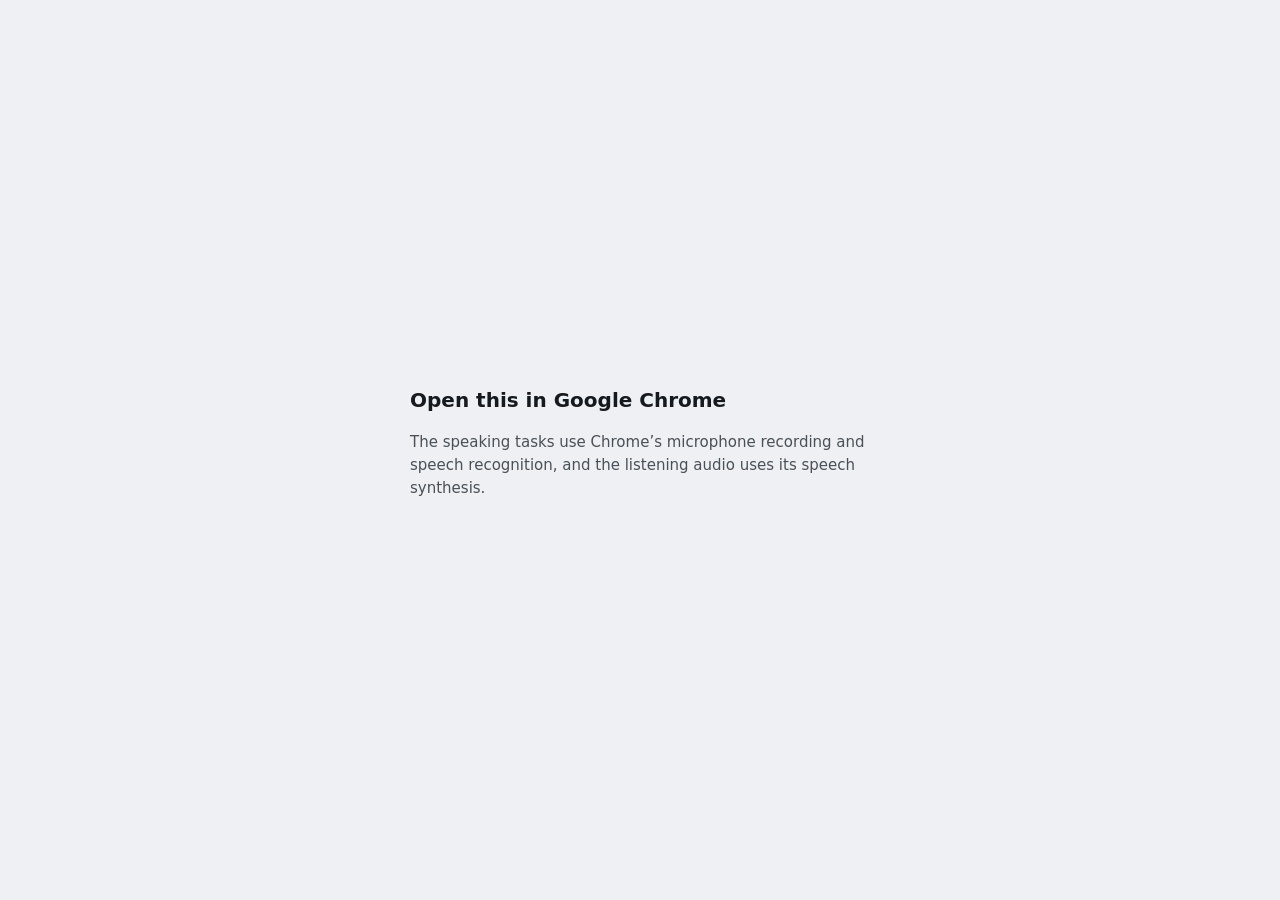
<file: index.html>
<!DOCTYPE html>
<!--
  PTE Academic Practice Trainer

  Built to the PTE Academic format as revised by Pearson on 7 August 2025:
  22 task types across three parts, 52-64 scored items per form, no break.
  Verify item counts and timings against Pearson's current scored-item
  table before relying on them.

  Start with: python3 run.py     then open http://localhost:8765
-->
<html lang="en">
<head>
<meta charset="utf-8">
<meta name="viewport" content="width=device-width, initial-scale=1">
<title>PTE Academic Practice Trainer</title>
<link rel="stylesheet" href="css/app.css">
</head>
<body>
<div id="app"></div>
<div id="overlay"></div>
<div id="toast"></div>

<script src="js/util.js"></script>
<script src="js/store.js"></script>
<script src="js/state.js"></script>
<script src="js/api.js"></script>
<script src="js/speech.js"></script>
<script src="js/meta.js"></script>
<script src="js/charts.js"></script>
<script src="js/grade.js"></script>
<script src="js/items.js"></script>
<script src="js/runner.js"></script>
<script src="js/results.js"></script>
<script src="js/generate.js"></script>
<script src="js/ui.js"></script>
<script src="js/main.js"></script>
</body>
</html>
</file>
<file: css/app.css>
:root{
  --bg:#eef0f3; --surface:#fff; --surface-2:#f7f8fa;
  --ink:#161a1f; --ink-2:#4a5058; --ink-3:#767d86;
  --rule:#d5d9df; --rule-2:#e6e9ed;
  --accent:#1f4e79; --accent-ink:#fff; --accent-soft:#e8eef4;
  --warn:#a15c07; --danger:#a8271c; --ok:#1a6b3c;
  --sans:ui-sans-serif,"Segoe UI",system-ui,Arial,sans-serif;
  --serif:Georgia,"Times New Roman",serif;
  --shell-h:52px;
}
*{box-sizing:border-box}
html,body{margin:0;padding:0;height:100%}
body{background:var(--bg);color:var(--ink);font:15px/1.55 var(--sans);-webkit-font-smoothing:antialiased}
button{font:inherit;cursor:pointer}
input,textarea,select{font:inherit;color:inherit}
:focus-visible{outline:2px solid var(--accent);outline-offset:2px}
@media (prefers-reduced-motion:reduce){*{animation:none!important;transition:none!important}}

/* ---------- primitives ---------- */
.btn{border:1px solid var(--rule);background:var(--surface);color:var(--ink);padding:8px 16px;border-radius:2px;line-height:1.2}
.btn:hover{background:var(--surface-2)}
.btn:disabled{opacity:.45;cursor:not-allowed}
.btn-primary{background:var(--accent);border-color:var(--accent);color:var(--accent-ink)}
.btn-primary:hover{background:#1a4267}
.btn-quiet{border-color:transparent;background:transparent;color:var(--ink-2);padding:6px 10px}
.btn-quiet:hover{background:var(--surface-2);color:var(--ink)}
.btn-sm{padding:5px 11px;font-size:13px}
.field{width:100%;border:1px solid var(--rule);border-radius:2px;padding:9px 11px;background:var(--surface)}
.field:focus{border-color:var(--accent)}
textarea.field{font:15px/1.6 var(--sans);resize:vertical}
.mono{font-variant-numeric:tabular-nums}
.eyebrow{font-size:11px;letter-spacing:.09em;text-transform:uppercase;color:var(--ink-3);font-weight:600}
.hr{height:1px;background:var(--rule-2);border:0;margin:20px 0}
.muted{color:var(--ink-2)}
.small{font-size:13px}
.hide{display:none!important}

/* ---------- app frame ---------- */
#app{min-height:100%;display:flex;flex-direction:column}
.screen{flex:1;display:flex;flex-direction:column}
.pad{max-width:900px;margin:0 auto;padding:36px 28px 64px;width:100%}
.pad-wide{max-width:1120px}

/* ---------- exam chrome ---------- */
.shell{height:var(--shell-h);background:var(--accent);color:#fff;display:flex;align-items:center;gap:18px;padding:0 16px;flex:none}
.shell .brand{font-weight:600;letter-spacing:.02em}
.shell .cand{background:rgba(255,255,255,.14);border:1px solid rgba(255,255,255,.25);color:#fff;border-radius:2px;padding:4px 9px;width:190px;font-size:13px}
.shell .cand::placeholder{color:rgba(255,255,255,.6)}
.shell .spacer{flex:1}
.shell .meta{font-size:13px;color:rgba(255,255,255,.85)}
.shell .clock{font-weight:600;font-size:15px;padding:4px 10px;border:1px solid rgba(255,255,255,.3);border-radius:2px}
.shell .clock.low{background:#7a1c14;border-color:#a8271c}
.exam-body{flex:1;background:var(--surface);border-bottom:1px solid var(--rule)}
.exam-inner{max-width:880px;margin:0 auto;padding:30px 28px 40px}
.footbar{flex:none;background:var(--surface-2);border-top:1px solid var(--rule);padding:12px 20px;display:flex;align-items:center;gap:12px}
.footbar .spacer{flex:1}

/* ---------- item ---------- */
.prompt{border-left:3px solid var(--accent);background:var(--accent-soft);padding:12px 16px;margin-bottom:22px;font-size:14px;color:var(--ink-2)}
.passage{font:16.5px/1.75 var(--serif);background:var(--surface-2);border:1px solid var(--rule-2);padding:20px 22px;margin-bottom:20px}
.passage p{margin:0 0 1em}
.passage p:last-child{margin-bottom:0}
.qtext{font-weight:600;margin-bottom:14px}
.opt{display:flex;gap:11px;align-items:flex-start;border:1px solid var(--rule);border-radius:2px;padding:11px 14px;margin-bottom:8px;background:var(--surface);cursor:pointer}
.opt:hover{background:var(--surface-2)}
.opt.sel{border-color:var(--accent);background:var(--accent-soft)}
.opt input{margin:3px 0 0}
.opt span{flex:1}

/* fill in the blanks */
.fib{font:16.5px/2.3 var(--serif)}
.fib select{font:14px var(--sans);border:1px solid var(--rule);border-radius:2px;padding:3px 6px;background:var(--surface);min-width:130px}
.fib input{font:15px var(--sans);border:1px solid var(--rule);border-radius:2px;padding:3px 8px;width:130px}
.dropzone{display:inline-block;min-width:132px;border-bottom:2px solid var(--accent);background:var(--accent-soft);padding:2px 8px;font:14px var(--sans);text-align:center;vertical-align:baseline}
.dropzone.over{background:#cfe0ee}
.wordbank{display:flex;flex-wrap:wrap;gap:8px;margin-top:18px;padding-top:16px;border-top:1px solid var(--rule-2)}
.chip{border:1px solid var(--rule);background:var(--surface);border-radius:2px;padding:6px 12px;font-size:14px;cursor:grab;user-select:none}
.chip.used{opacity:.3;pointer-events:none}

/* highlight incorrect words */
.hiw{font:16.5px/2.1 var(--serif)}
.hiw w{cursor:pointer;padding:1px 2px;border-radius:2px}
.hiw w:hover{background:#f0e2c4}
.hiw w.marked{background:#f5d98e;box-shadow:inset 0 -2px 0 #a15c07}

/* reorder */
.reorder{display:grid;grid-template-columns:1fr 1fr;gap:18px}
.rbox{border:1px solid var(--rule);background:var(--surface-2);min-height:200px;padding:10px}
.rbox h4{margin:0 0 10px;font-size:12px;letter-spacing:.07em;text-transform:uppercase;color:var(--ink-3)}
.ritem{border:1px solid var(--rule);background:var(--surface);padding:10px 12px;margin-bottom:8px;font:14.5px/1.5 var(--serif);cursor:grab}
.ritem.drag{opacity:.4}

/* audio + recorder */
.player{border:1px solid var(--rule);background:var(--surface-2);padding:16px 18px;margin-bottom:22px}
.player .status{font-size:13px;color:var(--ink-2);margin-bottom:10px;display:flex;justify-content:space-between}
.bar{height:6px;background:var(--rule-2);border-radius:3px;overflow:hidden}
.bar i{display:block;height:100%;background:var(--accent);width:0}
.rec{border:1px solid var(--rule);background:var(--surface-2);padding:16px 18px;margin-bottom:20px}
.meter{height:10px;background:var(--rule-2);border-radius:2px;overflow:hidden;margin-top:10px}
.meter i{display:block;height:100%;background:var(--ok);width:0}
.dot{display:inline-block;width:9px;height:9px;border-radius:50%;background:var(--danger);margin-right:7px;vertical-align:baseline}
.dot.idle{background:var(--ink-3)}
.live{font:13px var(--sans);color:var(--ink-2);margin-top:10px;min-height:20px;font-style:italic}
.wc{font-size:13px;color:var(--ink-2);margin-top:8px}
.wc.bad{color:var(--danger);font-weight:600}

/* ---------- home ---------- */
.hero{border-bottom:1px solid var(--rule);background:var(--surface);padding:44px 28px 34px}
.hero h1{margin:0 0 6px;font:600 27px/1.2 var(--sans);letter-spacing:-.01em}
.modes{display:grid;grid-template-columns:repeat(3,1fr);gap:16px;margin:26px 0}
.mode{border:1px solid var(--rule);background:var(--surface);padding:20px;text-align:left;border-radius:2px;display:flex;flex-direction:column;gap:7px}
.mode:hover{border-color:var(--accent);background:var(--accent-soft)}
.mode b{font-size:16px}
.mode span{font-size:13.5px;color:var(--ink-2);line-height:1.5}
.grid{display:grid;gap:10px}
.g4{grid-template-columns:repeat(4,1fr)}
.g5{grid-template-columns:repeat(5,1fr)}
.g2{grid-template-columns:1fr 1fr}
.tile{border:1px solid var(--rule);background:var(--surface);padding:13px;border-radius:2px;text-align:left}
.tile:hover{border-color:var(--accent)}
.tile b{display:block;font-size:14px;margin-bottom:3px}
.tile em{font-style:normal;font-size:11.5px;color:var(--ink-3)}
.tile.ready em{color:var(--ok)}
.card{border:1px solid var(--rule);background:var(--surface);border-radius:2px;padding:22px 24px;margin-bottom:16px}
.card h3{margin:0 0 4px;font-size:16px}
.row{display:flex;gap:12px;align-items:center}
.badge{display:inline-block;font-size:11px;font-weight:600;letter-spacing:.05em;text-transform:uppercase;padding:3px 8px;border-radius:2px;background:var(--surface-2);border:1px solid var(--rule);color:var(--ink-2)}
.badge.ok{background:#e7f3ec;border-color:#b7dcc6;color:var(--ok)}
.badge.warn{background:#fbf2e2;border-color:#e8d3a8;color:var(--warn)}

/* ---------- results ---------- */
.scorehead{display:flex;gap:28px;align-items:center;border:1px solid var(--rule);background:var(--surface);padding:26px 28px;margin-bottom:16px}
.bigscore{font:600 62px/1 var(--sans);letter-spacing:-.03em;font-variant-numeric:tabular-nums}
.skillrow{display:flex;align-items:center;gap:14px;padding:9px 0;border-bottom:1px solid var(--rule-2)}
.skillrow:last-child{border-bottom:0}
.skillrow b{width:150px;font-weight:500;font-size:14px}
.track{flex:1;height:9px;background:var(--rule-2);border-radius:2px;overflow:hidden}
.track i{display:block;height:100%;background:var(--accent)}
.skillrow em{font-style:normal;width:38px;text-align:right;font-weight:600;font-variant-numeric:tabular-nums}
.itemres{border:1px solid var(--rule);border-radius:2px;margin-bottom:9px;background:var(--surface)}
.itemres summary{padding:11px 15px;cursor:pointer;display:flex;gap:12px;align-items:center;font-size:14px}
.itemres summary::-webkit-details-marker{display:none}
.itemres .pts{margin-left:auto;font-weight:600;font-variant-numeric:tabular-nums}
.itemres .body{padding:4px 15px 16px;border-top:1px solid var(--rule-2);font-size:14px}
.kv{margin:10px 0}
.kv b{display:block;font-size:11.5px;letter-spacing:.07em;text-transform:uppercase;color:var(--ink-3);margin-bottom:3px}
ins{background:#e0f0e5;text-decoration:none;padding:0 2px}
/* per-item review */
.rev{margin:12px 0}
.rev h5{margin:0 0 6px;font-size:11.5px;letter-spacing:.07em;text-transform:uppercase;color:var(--ink-3);font-weight:600}
.para{display:flex;gap:10px;align-items:flex-start;border:1px solid var(--rule-2);border-left-width:3px;
      border-radius:2px;padding:9px 12px;margin-bottom:6px;background:var(--surface);font:14.5px/1.5 var(--serif)}
.para .pos{flex:none;width:22px;height:22px;border-radius:50%;background:var(--surface-2);border:1px solid var(--rule);
      display:flex;align-items:center;justify-content:center;font:600 11px var(--sans);color:var(--ink-2);margin-top:1px}
.para.good{border-left-color:var(--ok)} .para.good .pos{background:#e7f3ec;border-color:#b7dcc6;color:var(--ok)}
.para.bad{border-left-color:var(--danger)} .para.bad .pos{background:#fbeceb;border-color:#e8bcb7;color:var(--danger)}
.chain{display:flex;flex-wrap:wrap;align-items:center;gap:6px;margin:8px 0;font:13px var(--sans)}
.chain b{display:inline-flex;align-items:center;justify-content:center;min-width:26px;height:26px;
      border:1px solid var(--rule);border-radius:2px;background:var(--surface);font-variant-numeric:tabular-nums}
.chain i{font-style:normal;font-weight:700}
.chain i.y{color:var(--ok)} .chain i.n{color:var(--danger)}
.opts{margin:4px 0}
.optrow{display:flex;gap:9px;align-items:flex-start;padding:7px 11px;border:1px solid var(--rule-2);
      border-radius:2px;margin-bottom:5px;font-size:14px;background:var(--surface)}
.optrow .mk{flex:none;width:66px;font:600 11px var(--sans);letter-spacing:.04em;text-transform:uppercase;padding-top:2px}
.optrow.correct{background:#f2f9f5;border-color:#b7dcc6} .optrow.correct .mk{color:var(--ok)}
.optrow.chosen{background:#fdf3f2;border-color:#e8bcb7} .optrow.chosen .mk{color:var(--danger)}
.optrow.both{background:#f2f9f5;border-color:#8fcaa8} .optrow.both .mk{color:var(--ok)}
.wordmap{font:15px/2 var(--serif)}
.wordmap w{padding:1px 3px;border-radius:2px}
.wordmap w.hit{background:#d8ecdf;box-shadow:inset 0 -2px 0 var(--ok)}
.wordmap w.miss{background:#f7dedb;box-shadow:inset 0 -2px 0 var(--danger)}
.wordmap w.false{background:#f5d98e;box-shadow:inset 0 -2px 0 var(--warn)}
.legend{display:flex;gap:14px;flex-wrap:wrap;font-size:12px;color:var(--ink-2);margin-top:8px}
.legend span{display:inline-flex;align-items:center;gap:5px}
.legend em{width:12px;height:12px;border-radius:2px;display:inline-block}
del{background:#f7dedb;padding:0 2px}
.coach{border:1px solid var(--rule);background:var(--surface);padding:24px 26px}
.coach h4{margin:22px 0 6px;font-size:15px}
.coach h4:first-child{margin-top:0}
.coach p{margin:0 0 10px;color:var(--ink-2)}
.coach ul{margin:0 0 12px;padding-left:20px;color:var(--ink-2)}

/* ---------- misc ---------- */
.toast{position:fixed;bottom:20px;left:50%;transform:translateX(-50%);background:var(--ink);color:#fff;padding:11px 18px;border-radius:3px;font-size:14px;z-index:90;max-width:520px}
.modal{position:fixed;inset:0;background:rgba(20,24,28,.5);display:flex;align-items:center;justify-content:center;z-index:100;padding:24px}
.sheet{background:var(--surface);border-radius:3px;max-width:520px;width:100%;padding:26px 28px;max-height:86vh;overflow:auto}
.sheet h3{margin:0 0 10px;font-size:18px}
.spin{display:inline-block;width:14px;height:14px;border:2px solid var(--rule);border-top-color:var(--accent);border-radius:50%;animation:sp .7s linear infinite;vertical-align:-2px}
@keyframes sp{to{transform:rotate(360deg)}}
table.data{width:100%;border-collapse:collapse;font-size:14px}
table.data th,table.data td{text-align:left;padding:8px 10px;border-bottom:1px solid var(--rule-2)}
table.data th{font-size:11.5px;letter-spacing:.06em;text-transform:uppercase;color:var(--ink-3);font-weight:600}
table.data td.n{text-align:right;font-variant-numeric:tabular-nums}
.blocker{position:fixed;inset:0;background:var(--bg);z-index:200;display:flex;align-items:center;justify-content:center;padding:30px}
</file>
